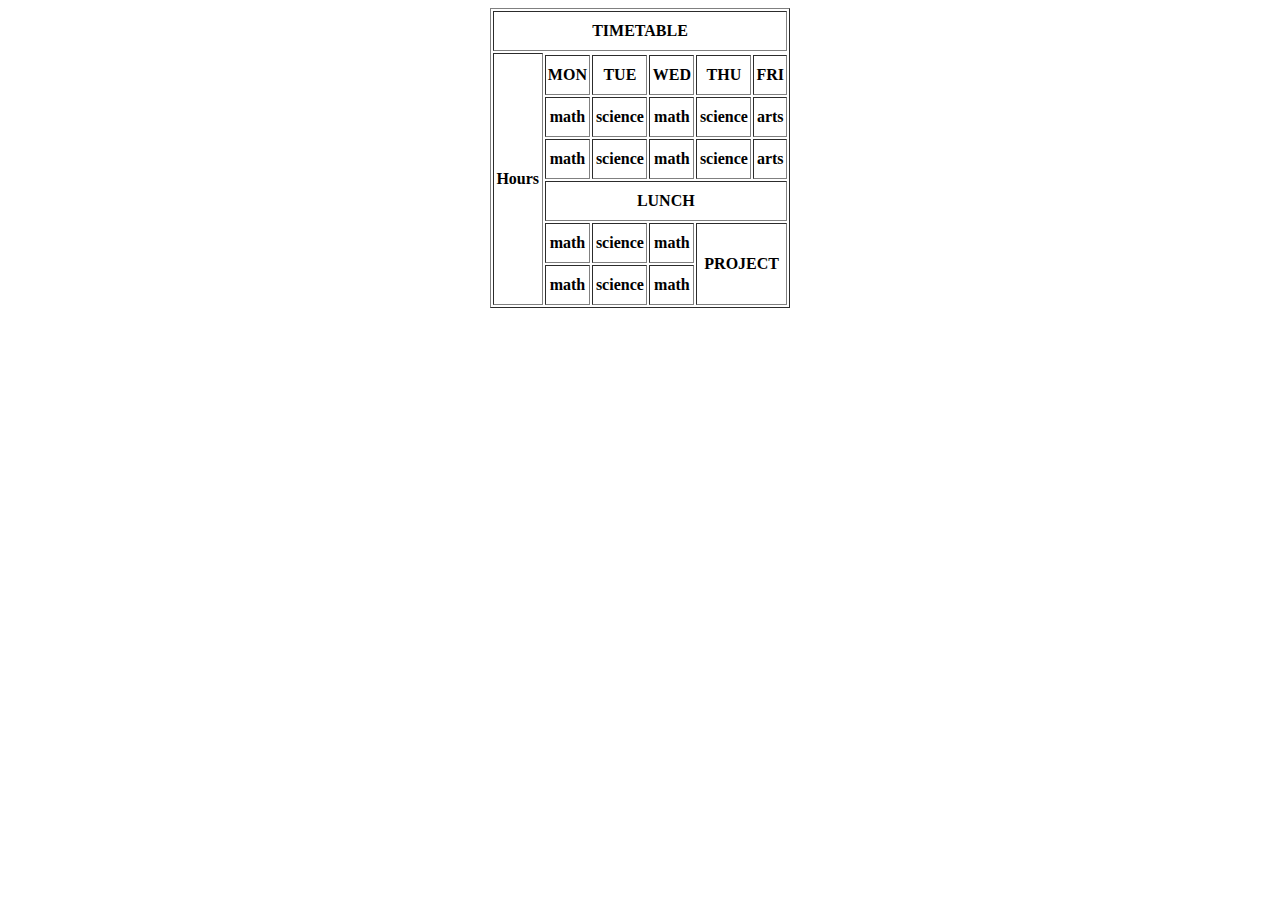
<file: index.html>
<!DOCTYPE html>
<html lang="en">
<head>
    <meta charset="UTF-8">
    <meta name="viewport" content="width=device-width, initial-scale=1.0">
    <title>Document</title>
</head>
<body>
    <table  border="1" width="300" height ="300" align="center"> 
       <tr>
        <th colspan="6">
            TIMETABLE
        </th>
    <tr>
       <th rowspan="7">
        Hours
       </th> 
       <tr>
        <th>
            MON
        </th>
        <th>
            TUE
        </th>
        <th>
            WED
        </th>
        <th>
            THU
        </th>
        <th>
            FRI
        </th>

       </tr>
       
       <tr>
        <th>
            math
        </th>
        <th>
            science
        </th>
        <th>
            math
        </th>
        <th>
            science
        </th>
        <th>
            arts
        </th>
       </tr>

    </tr>
    
    <tr>
        <th>
            math
        </th>
        <th>
            science
        </th>
        <th>
            math
        </th>
        <th>
            science
        </th>
        <th>
            arts
        </th>
       </tr>

    </tr>

    <tr>
        <th colspan="6">
            LUNCH
        </th>

        <tr>
            <th>
                math
            </th>
            <th>
                science
            </th>
            <th>
                math
            </th>
            <th rowspan="2", colspan="2">
                PROJECT
            </th>



            <tr>
                <th>
                    math
                </th>
                <th>
                    science
                </th>
                <th>
                    math
                </th>

       







       
       

        
            
           
    </table>
</body>
</html>
</file>
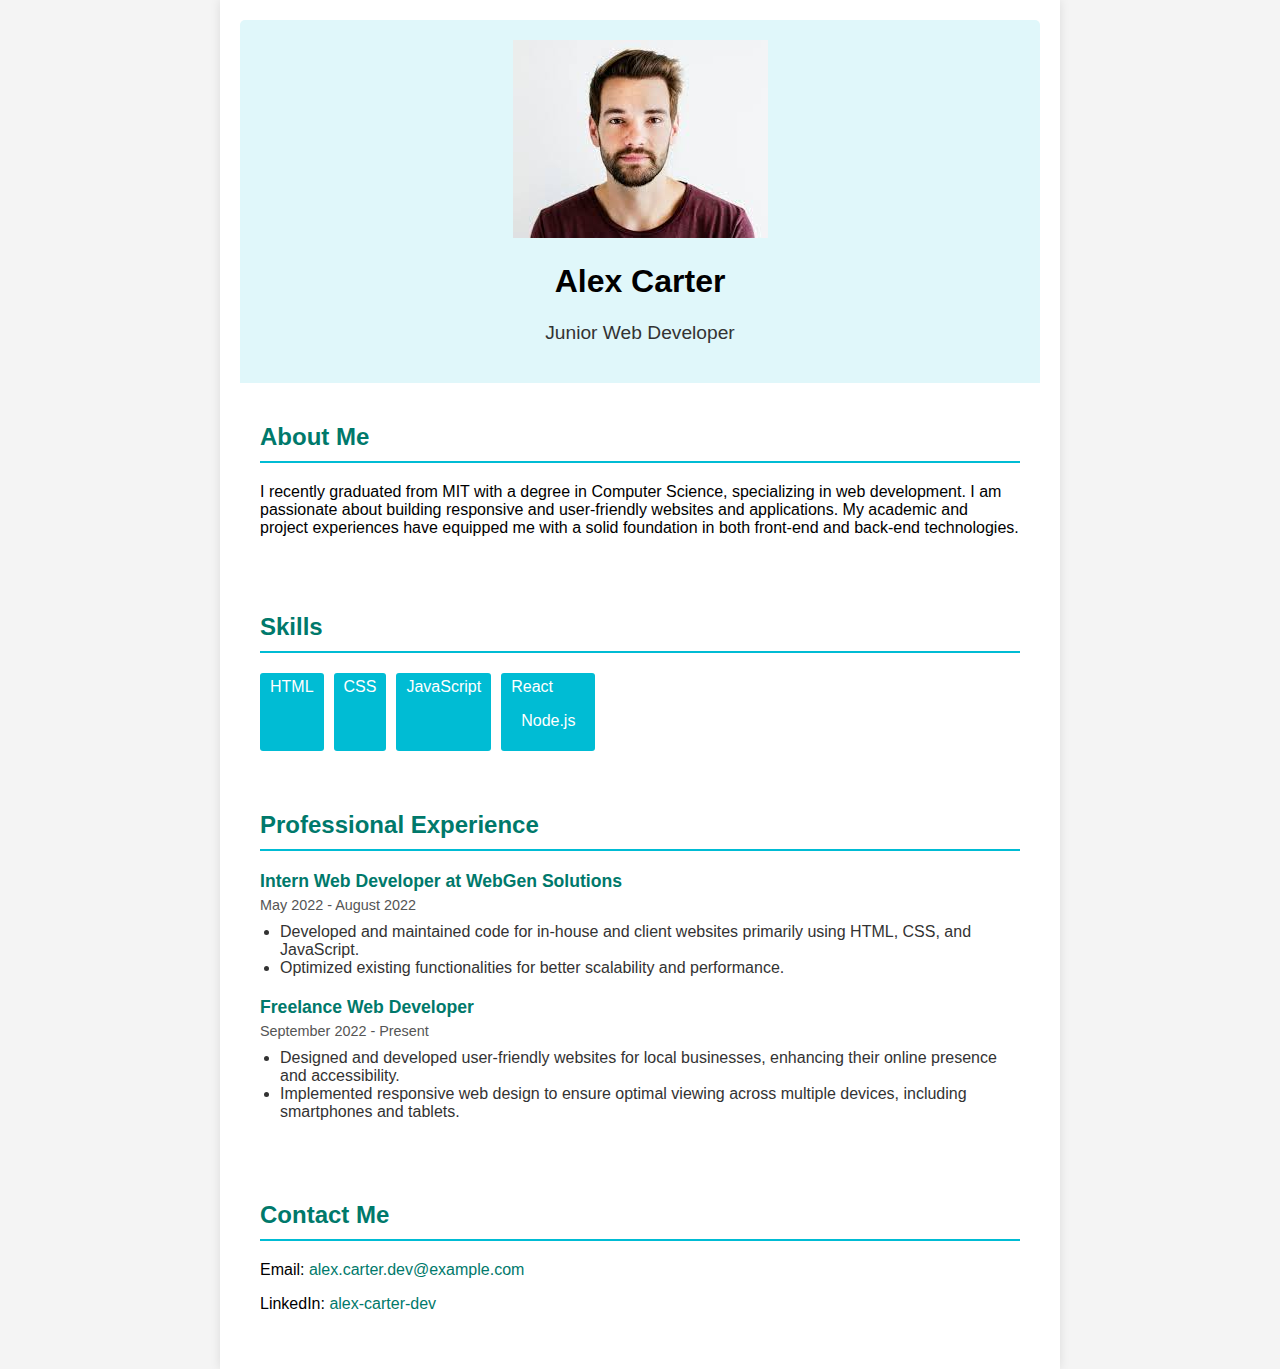
<file: Week-1HW/index.html>
<!DOCTYPE html>
<html lang="en">
<head>
    <meta charset="UTF-8">
    <meta name="viewport" content="width=device-width, initial-scale=1.0">
    <title>Alex Carter - Resume</title>
    <link rel="stylesheet" href="styles.css">
</head>
<body>
    <div class="container">
        <header class="header">
            <img src="pfp.png" alt="Alex Carter" class="profile-pic">
            <h1>Alex Carter</h1>
            <p class="title">Junior Web Developer</p>
        </header>
        <section class="about-me">
            <h2>About Me</h2>
            <p>I recently graduated from MIT with a degree in Computer Science, specializing in web development. I am passionate about building responsive and user-friendly websites and applications. My academic and project experiences have equipped me with a solid foundation in both front-end and back-end technologies.</p>
        </section>
        <section class="skills">
            <h2>Skills</h2>
            <div class="skill-tags">
                <span>HTML</span>
                <span>CSS</span>
                <span>JavaScript</span>
                <span>React <p style="color: red; </p>"</span>
                <span>Node.js</span>

            </div>
        </section>
        <section class="experience">
            <h2>Professional Experience</h2>
            <div class="job">
                <h3>Intern Web Developer at WebGen Solutions</h3>
                <p>May 2022 - August 2022</p>
                <ul>
                    <li>Developed and maintained code for in-house and client websites primarily using HTML, CSS, and JavaScript.</li>
                    <li>Optimized existing functionalities for better scalability and performance.</li>
                </ul>
            </div>
            <div class="job">
                <h3>Freelance Web Developer</h3>
                <p>September 2022 - Present</p>
                <ul>
                    <li>Designed and developed user-friendly websites for local businesses, enhancing their online presence and accessibility.</li>
                    <li>Implemented responsive web design to ensure optimal viewing across multiple devices, including smartphones and tablets.</li>
                </ul>
            </div>
        </section>
        <section class="contact">
            <h2>Contact Me</h2>
            <p>Email: <a href="mailto:alex.carter.dev@example.com">alex.carter.dev@example.com</a></p>
            <p>LinkedIn: <a href="https://www.linkedin.com/in/alex-carter-dev">alex-carter-dev</a></p>
        </section>
    </div>
</body>
</html>
</file>
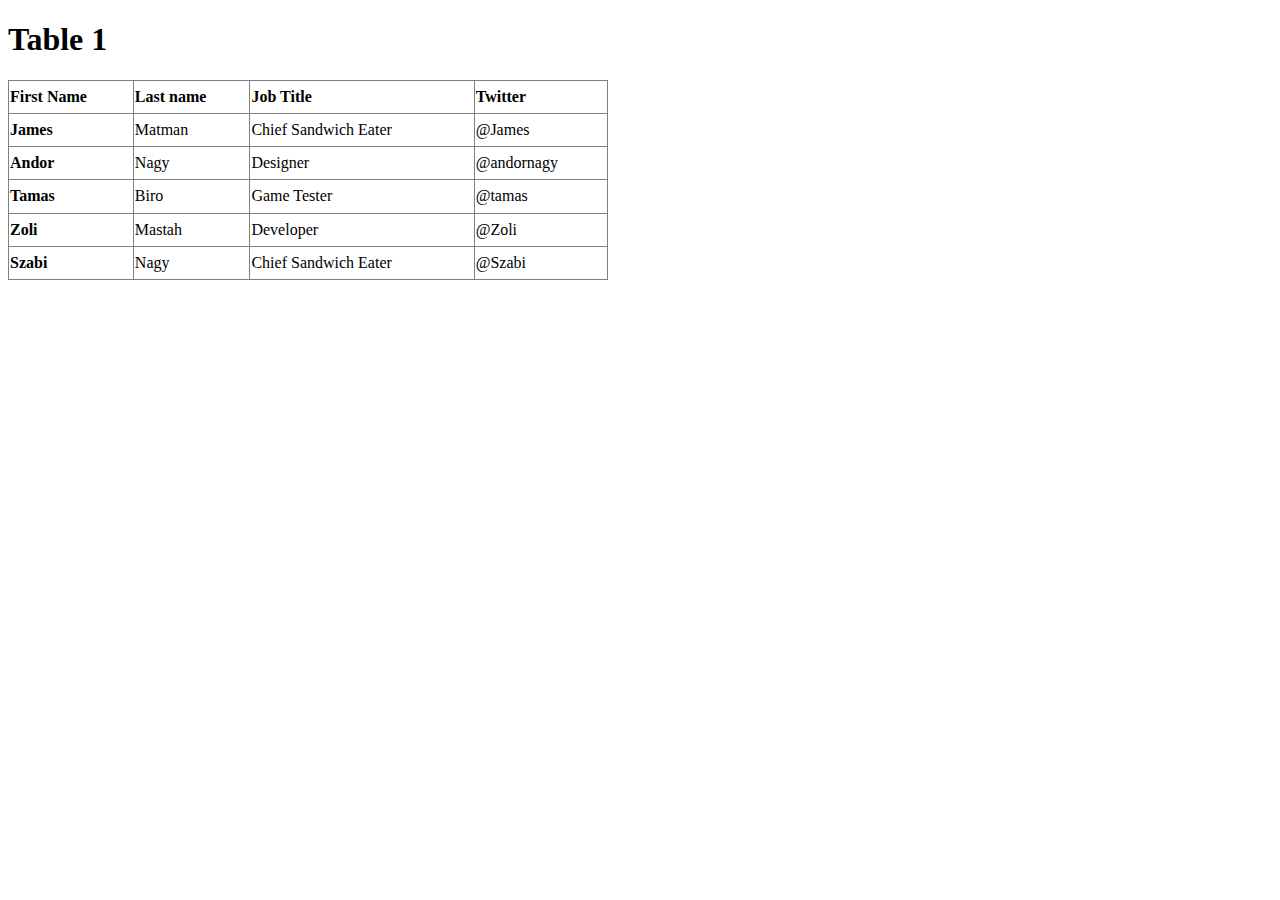
<file: WEEK-2 HW/index.html>
<!DOCTYPE html>
<html lang="en">
<head>
    <style>
        th, td {
            text-align: left;

        }
table{
    border-collapse: collapse;
}
    </style>
    <meta charset="UTF-8">
    <meta name="viewport" content="width=device-width, initial-scale=1.0">
    <title>Document</title>
</head>
<body>
    <h1>Table 1</h1>
    <table  border="1" width="600" height ="200" align="left"> 
       <tr>
        <th colspan="1">
            First Name
            </th>
            
            <th colspan="1">
             Last name
             </th>

            
             <th colspan="1">
              Job Title
             </th>

                
                 <th colspan="1">
                 Twitter
                 </th>

                 
            </tr>

            <tr>
                <th>
                    James
                </th>
                <td>
                    Matman
                </td>
                <td>
                    Chief Sandwich Eater
                </td>
                <td>
                    @James
                </td>
             </tr>

             <tr>
                <th>
                  Andor
                </th>
                <td>
                    Nagy
                </td>
                <td>
                    Designer
                </td>
                <td>
                    @andornagy
                </td>
             </tr>

             <tr>
                <th>
                    Tamas
                </th>
                <td>
                    Biro
                </td>
                <td>
                    Game Tester
                </td>
                <td>
                    @tamas
                </td>
             </tr>

             <tr>
                <th>
                    Zoli
                </th>
                <td>
                    Mastah
                </td>
                <td>
                    Developer
                </td>
                <td>
                    @Zoli
                </td>
             </tr>

             <tr>
                <th>
                    Szabi
                </th>
                <td>
                    Nagy
                </td>
                <td>
                    Chief Sandwich Eater
                </td>
                <td>
                    @Szabi
                </td>
             </tr>
        
    
</body>
</html>
</file>
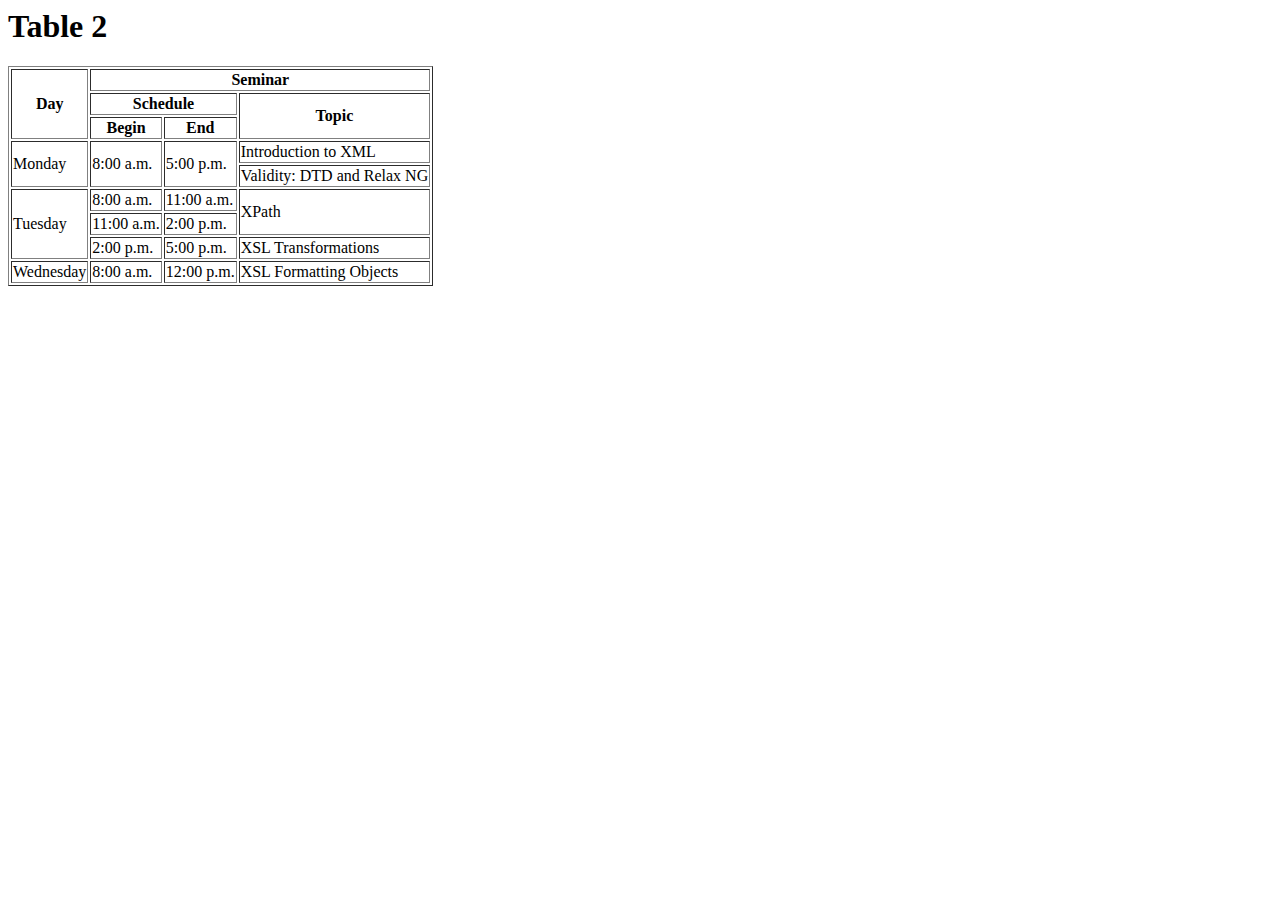
<file: WEEK-2 HW/index2.html>
<body>
    <h1>Table 2</h1>
   
  <table border="1">
    <thead  >
      <tr class="header-row" style="border: 3px do;">
        <th rowspan="3" class="day-column">Day</th>
        <th colspan="4" class="day-column">Seminar</th>
      </tr>
      <tr class="schedule-row">
        <th colspan="2">Schedule</th>
        <th rowspan="2" class="topic-cell">Topic</th>
      </tr>
      <tr class="schedule-row">
        <th>Begin</th>
        <th>End</th>
      </tr>
    </thead>
    <tbody>
      <tr>
        <td rowspan="2">Monday</td>
        <td rowspan="2" class="highlight-yellow">8:00 a.m.</td>
        <td rowspan="2" class="highlight-purple">5:00 p.m.</td>
        <td>Introduction to XML</td>
      </tr>
      <tr>
        <td>Validity: DTD and Relax NG</td>
      </tr>
      <tr>
        <td rowspan="3">Tuesday</td>
        <td class="highlight-yellow">8:00 a.m.</td>
        <td class="highlight-yellow">11:00 a.m.</td>
        <td rowspan="2">XPath</td>
      </tr>
      <tr>
        <td class="highlight-yellow">11:00 a.m.</td>
        <td class="highlight-green">2:00 p.m.</td>
      </tr>
      <tr>
        <td class="highlight-green">2:00 p.m.</td>
        <td class="highlight-purple">5:00 p.m.</td>
        <td>XSL Transformations</td>
      </tr>
      <tr>
        <td>Wednesday</td>
        <td class="highlight-yellow">8:00 a.m.</td>
        <td class="highlight-green">12:00 p.m.</td>
        <td>XSL Formatting Objects</td>
      </tr>
    </tbody>
  </table>
  <head>
    <title>Table 2</title>
   
     
  </head>
  
  </body>
  
   
  </div>
  
  </body>
</file>
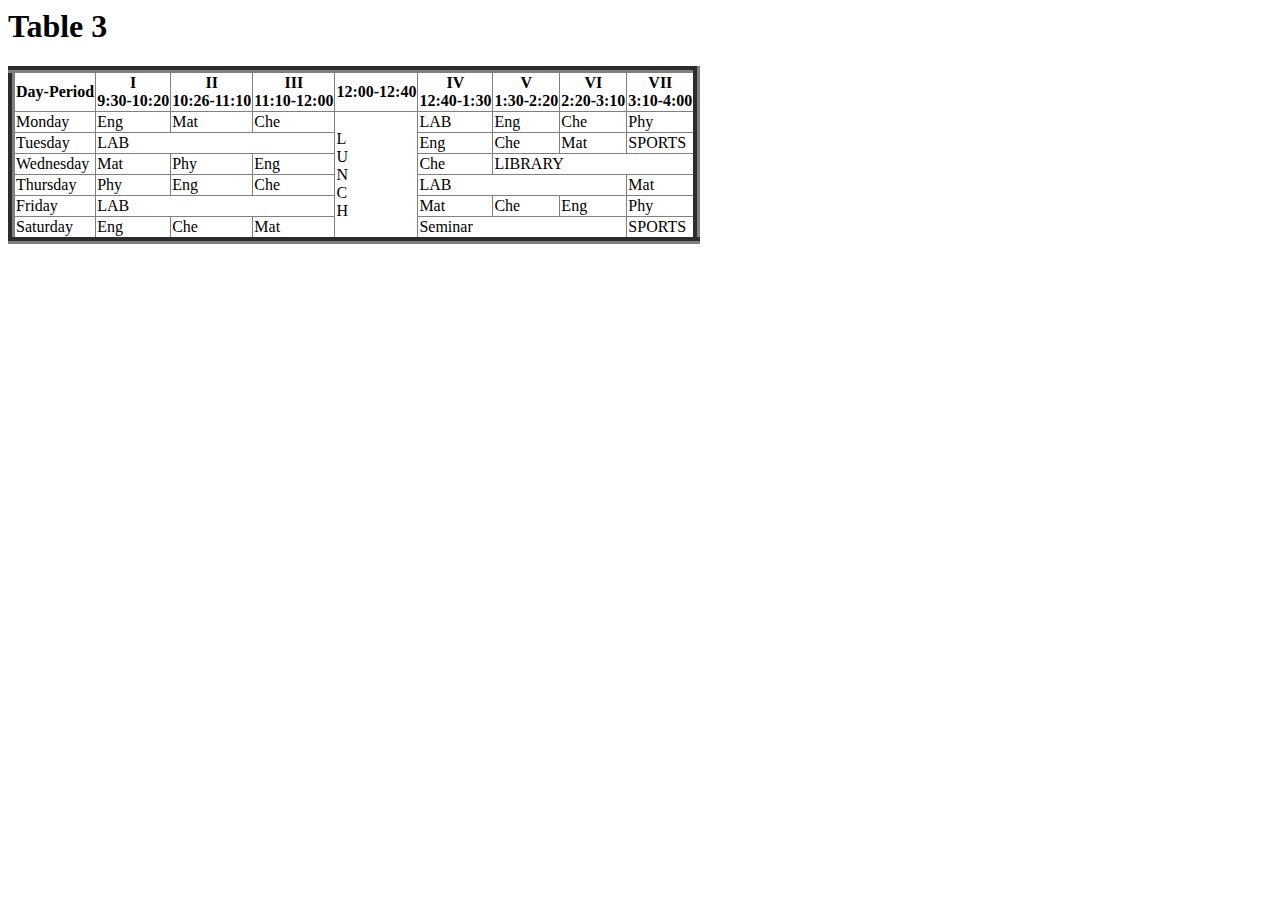
<file: WEEK-2 HW/index3.html>
<body>
    <h1>Table 3</h1>
    <style>
table{
  border-collapse: collapse;
}
  </style>

<table border="7">
    <thead>
      <tr>
        <th>Day-Period</th>
        <th>I<br>9:30-10:20</th>
        <th>II<br>10:26-11:10</th>
        <th>III<br>11:10-12:00</th>
        <th colspan="2">12:00-12:40</th>
        <th>IV<br>12:40-1:30</th>
        <th>V<br>1:30-2:20</th>
        <th>VI<br>2:20-3:10</th>
        <th>VII<br>3:10-4:00</th>
      </tr>
    </thead>
    <tbody>
      <tr>
        <td>Monday</td>
        <td>Eng</td>
        <td>Mat</td>
        <td>Che</td>
        <td rowspan="7" colspan="2">L<br/>U<br/> N<br/>C<br/>H<br/></td>
        <td>LAB</td>
        <td>Eng</td>
        <td>Che</td>
        <td>Phy</td>
      </tr>
      <tr>
        <td>Tuesday</td>
        <td colspan="3">LAB</td>
        <td>Eng</td>
        <td>Che</td>
        <td>Mat</td>
        <td>SPORTS</td>
      </tr>
      <tr>
        <td>Wednesday</td>
        <td>Mat</td>
        <td>Phy</td>
        <td>Eng</td>
        <td>Che</td>
        <td colspan="3">LIBRARY</td>
      </tr>
      <tr>
        <td>Thursday</td>
        <td>Phy</td>
        <td>Eng</td>
        <td>Che</td>
        <td colspan="3">LAB</td>
        <td>Mat</td>
      </tr>
      <tr>
        <td>Friday</td>
        <td colspan="3">LAB</td>
        <td>Mat</td>
        <td>Che</td>
        <td>Eng</td>
        <td>Phy</td>
      </tr>
      <tr>
        <td>Saturday</td>
        <td>Eng</td>
        <td>Che</td>
        <td>Mat</td>
        <td colspan="3">Seminar</td>
        <td>SPORTS</td>
      </tr>
    </tbody>
  </table>
  <head>
    <title>Table 3</title>
   
  </head>
  
  </body>
  
     
  
  
  </body>
</file>
<file: Week-1HW/styles.css>
/* styles.css */
body {
    font-family: Arial, sans-serif;
    margin: 0;
    padding: 0;
    background-color: #f4f4f4;
}

.container {
    max-width: 800px;
    margin: 0 auto;
    padding: 20px;
    background-color: #fff;
    box-shadow: 0 0 10px rgba(0,0,0,0.1);
}

.header {
    text-align: center;
    background-color: #e0f7fa;
    padding: 20px;
    border-radius: 5px 5px 0 0;
}

.pfp.png {
    width: 100px;
    height: 100px;
    border-radius: 50%;
}

.title {
    font-size: 1.2em;
    color: #333;
}

.about-me, .skills, .experience, .contact {
    padding: 20px;
}

h2 {
    border-bottom: 2px solid #00bcd4;
    padding-bottom: 10px;
    margin-bottom: 20px;
    color: #00796b;
}

.skill-tags {
    display: flex;
    gap: 10px;
    flex-wrap: wrap;
}

.skill-tags span {
    background-color: #00bcd4;
    color: #fff;
    padding: 5px 10px;
    border-radius: 3px;
}

.job {
    margin-bottom: 20px;
}

.job h3 {
    margin: 0;
    font-size: 1.1em;
    color: #00796b;
}

.job p {
    margin: 5px 0 10px 0;
    font-size: 0.9em;
    color: #555;
}

.job ul {
    list-style-type: disc;
    margin: 0;
    padding-left: 20px;
    color: #333;
}

.contact a {
    color: #00796b;
    text-decoration: none;
}

.contact a:hover {
    text-decoration: underline;
}
</file>
